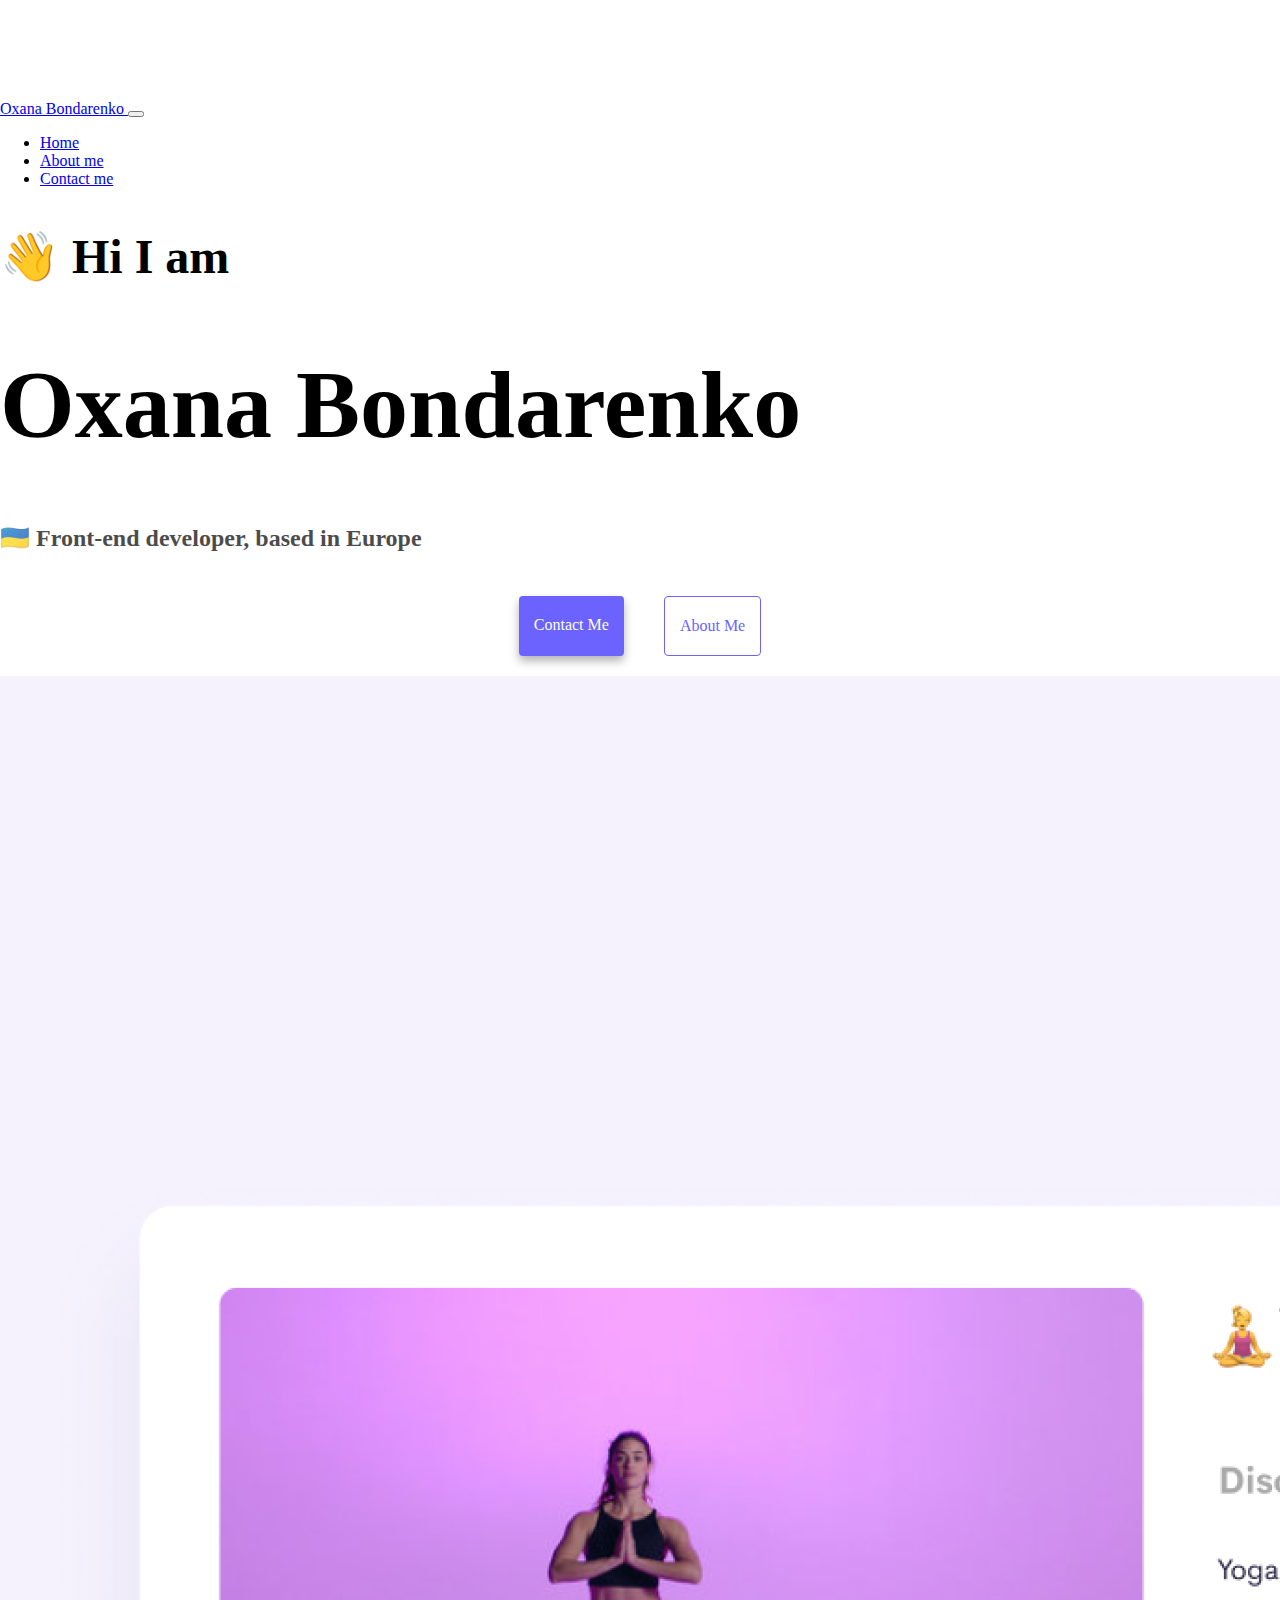
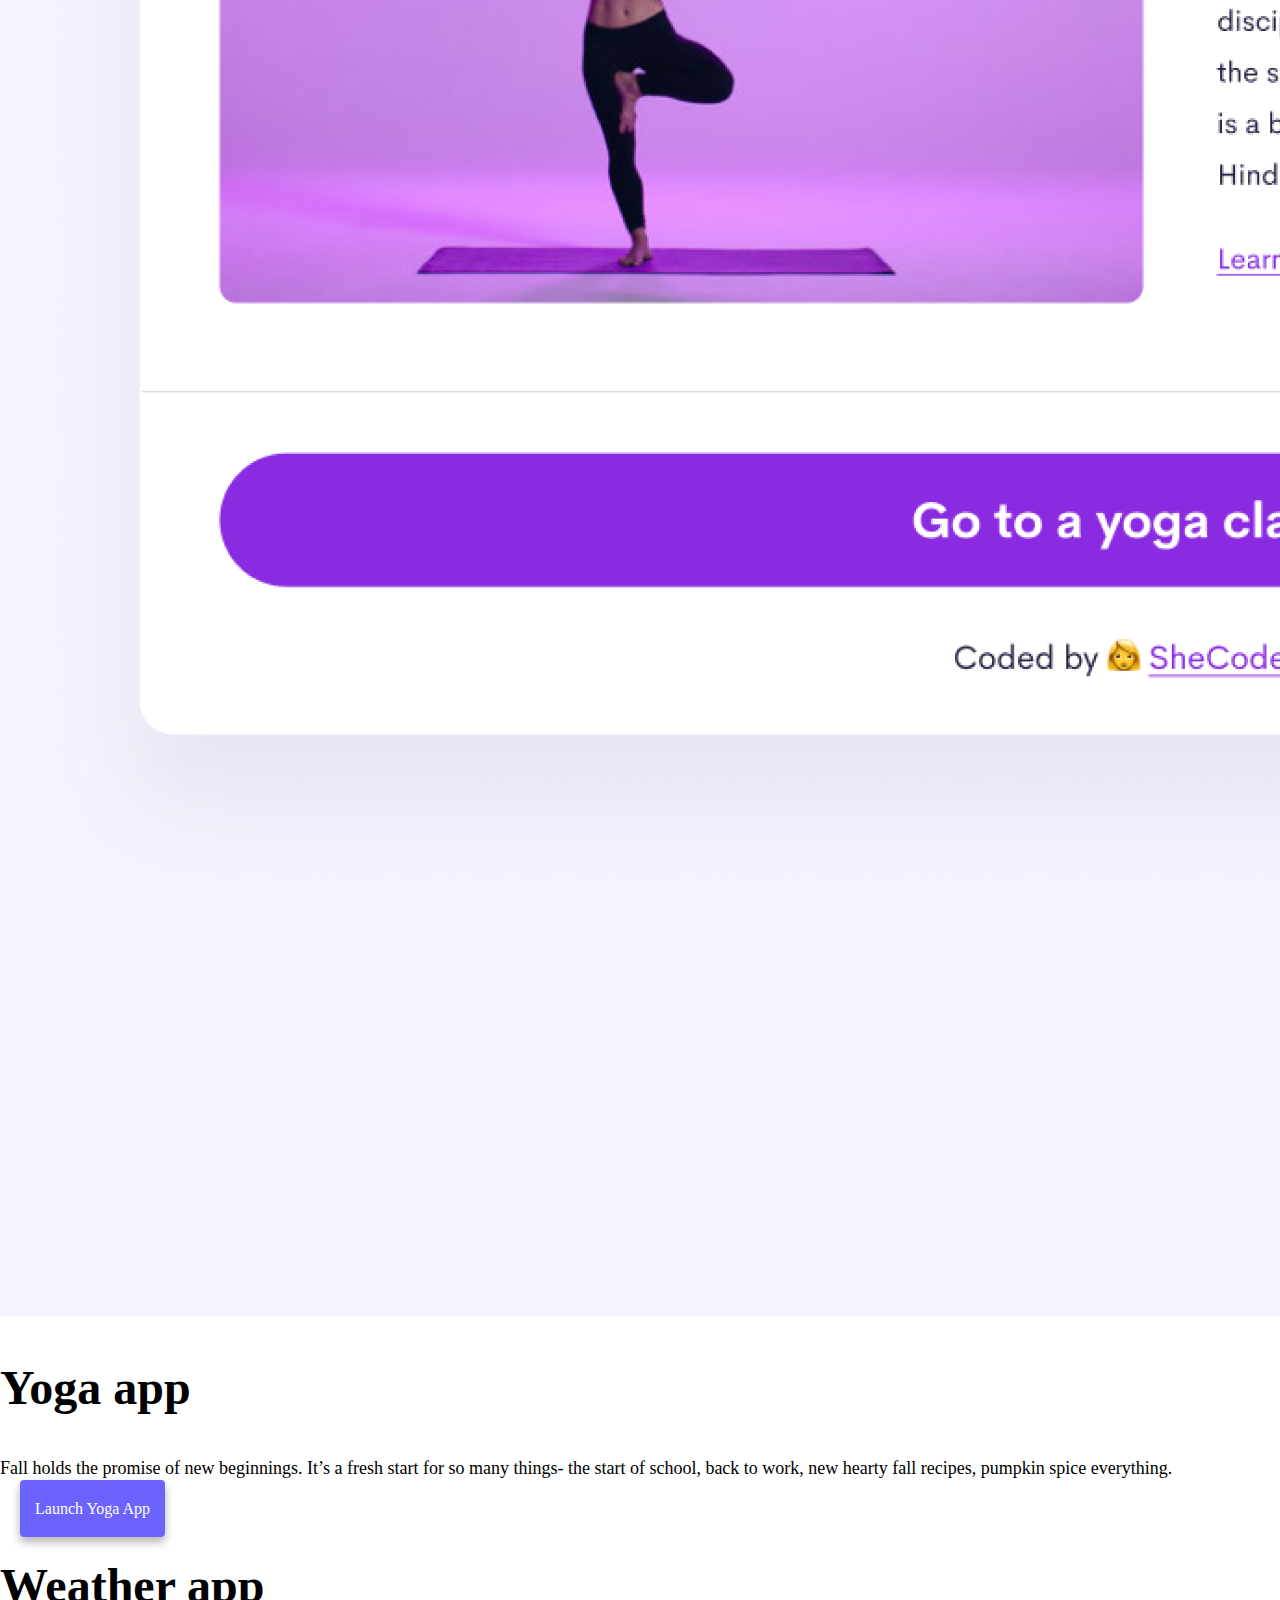
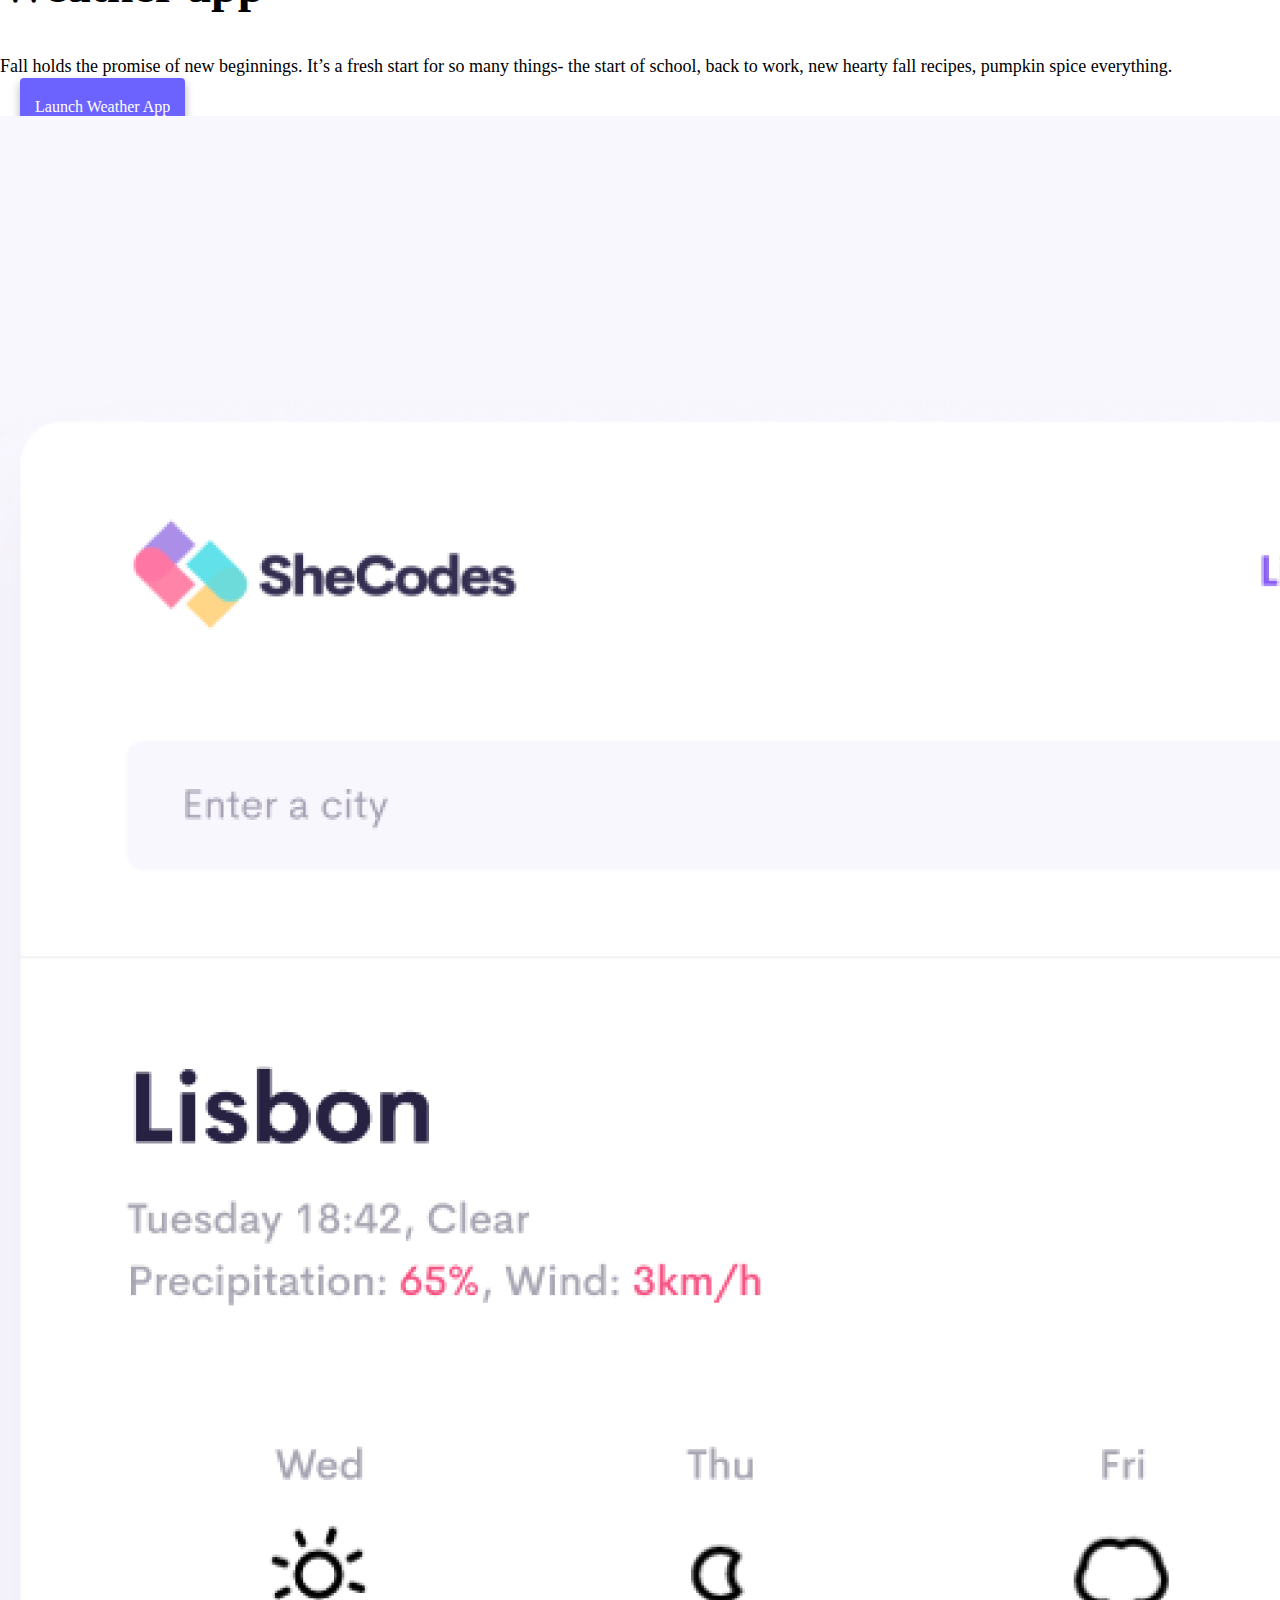
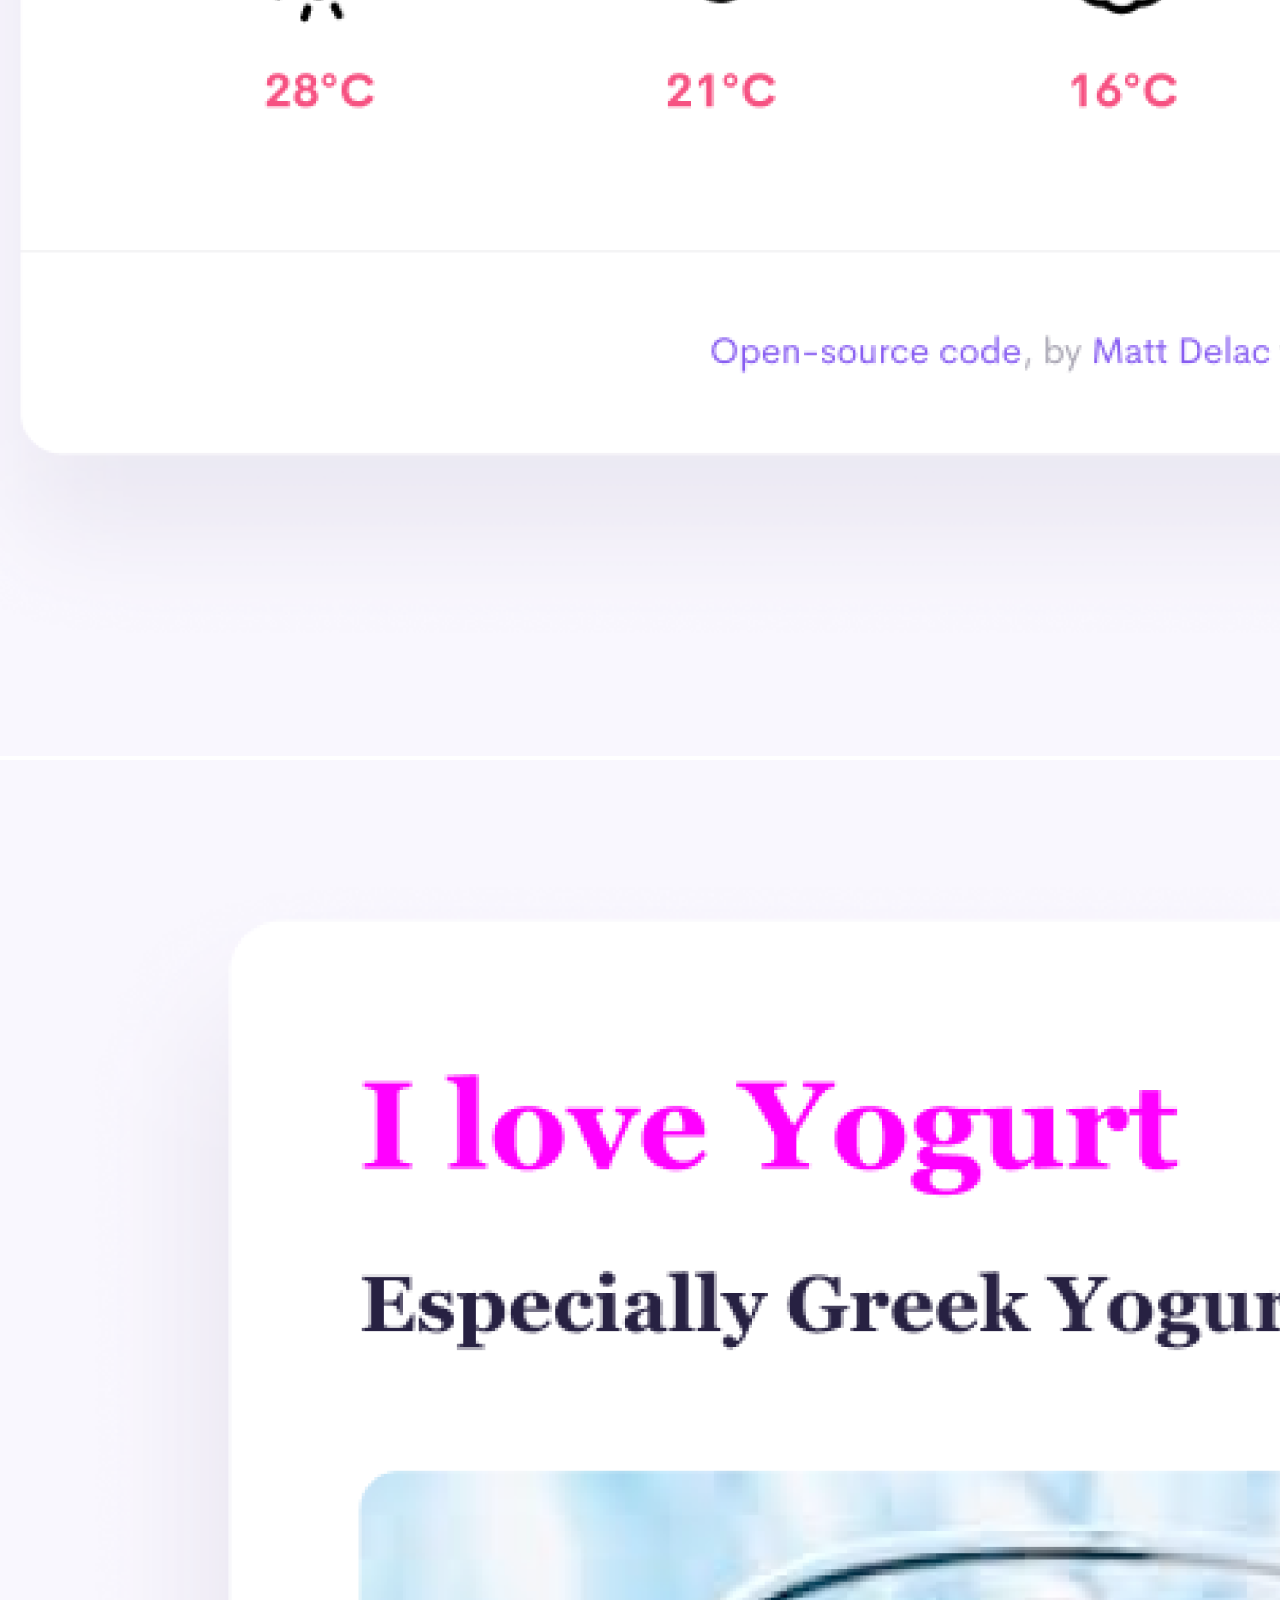
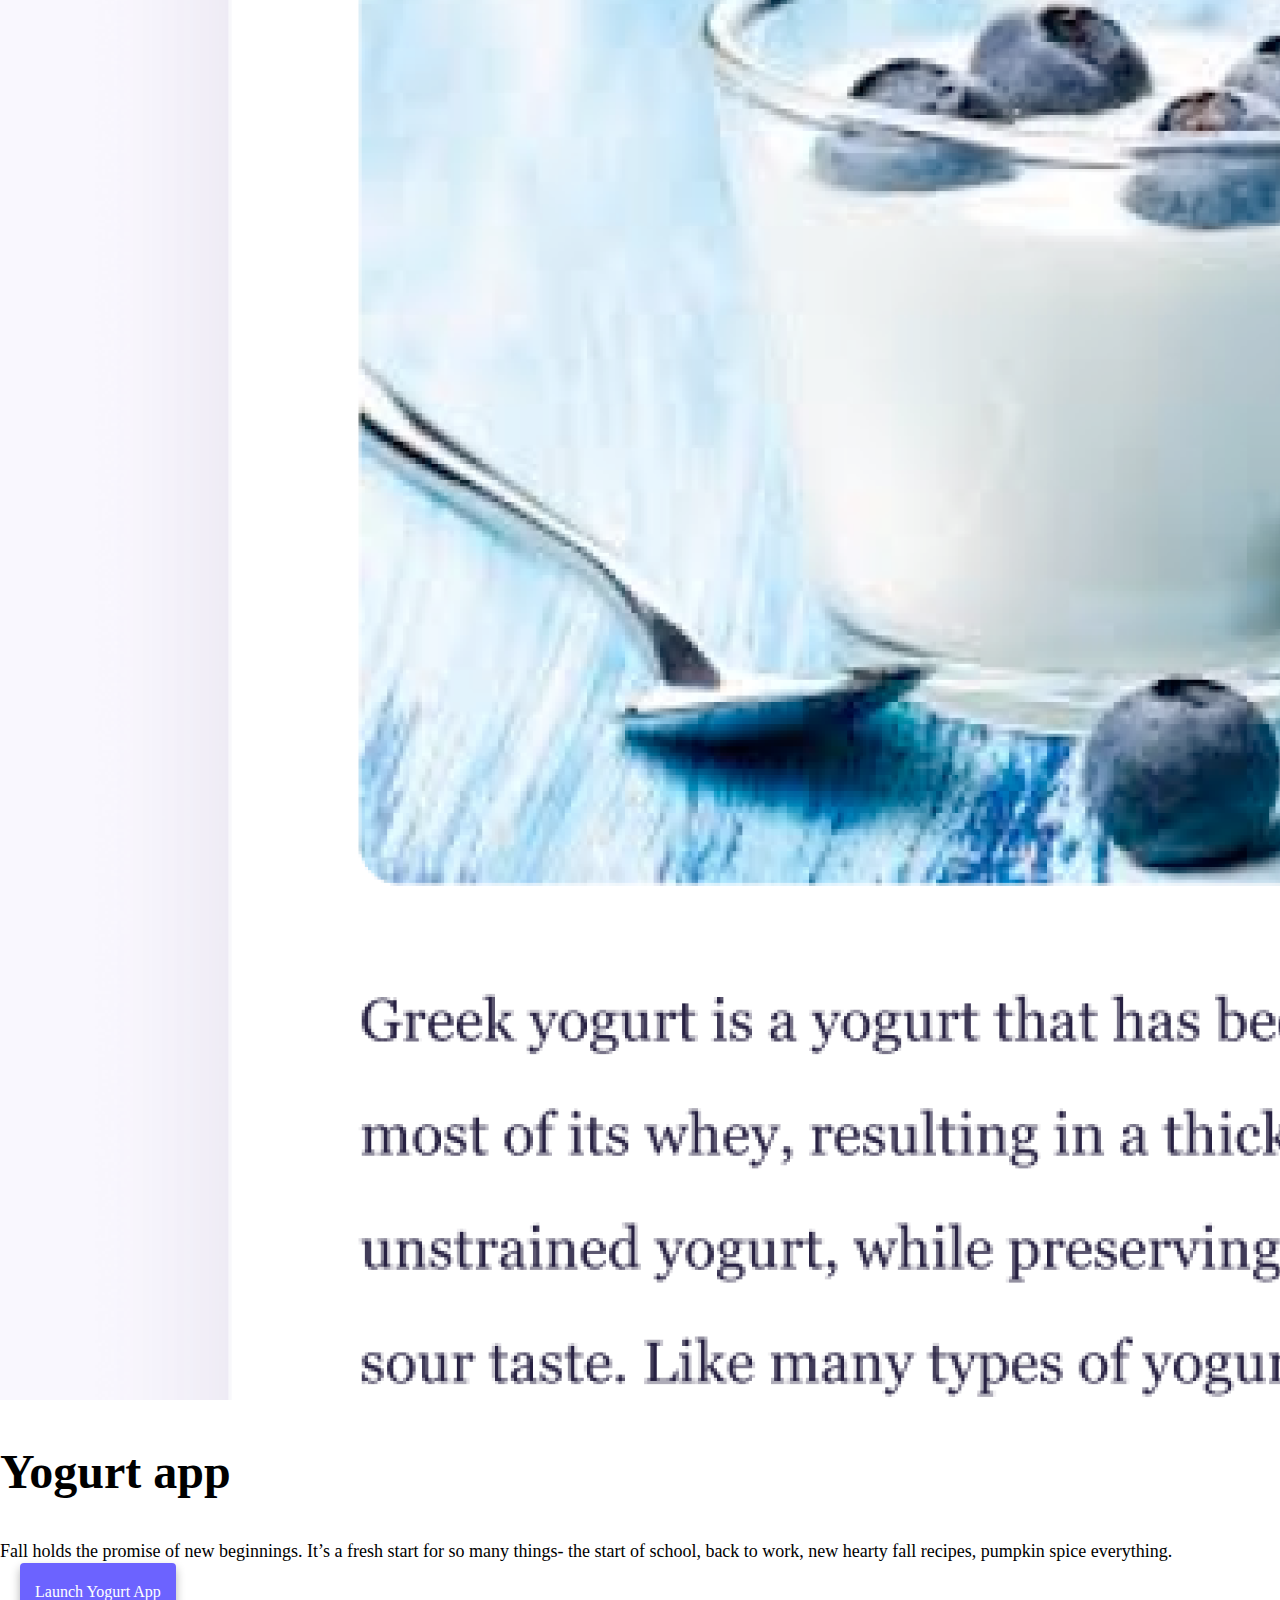
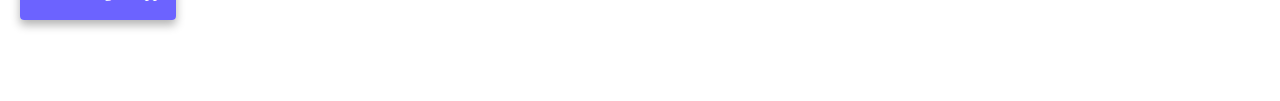
<file: index.html>
<!DOCTYPE html>
<html lang="en">
  <head>
    <meta charset="UTF-8" />
    <meta http-equiv="X-UA-Compatible" content="IE=edge" />
    <meta name="viewport" content="width=device-width, initial-scale=1.0" />
    <title>Front-end developer from Ukraine - KsushaBond.com</title>
    <meta
      name="description"
      content="Ksushabond is a front-end developer based in Europe, 
      check out her projects and contact her for job proposal"
    />

    <link
      href="https://cdn.jsdelivr.net/npm/bootstrap@5.2.2/dist/css/bootstrap.min.css"
      rel="stylesheet"
      integrity="sha384-Zenh87qX5JnK2Jl0vWa8Ck2rdkQ2Bzep5IDxbcnCeuOxjzrPF/et3URy9Bv1WTRi"
      crossorigin="anonymous"
    />
    <script
      src="https://cdn.jsdelivr.net/npm/bootstrap@5.2.2/dist/js/bootstrap.bundle.min.js"
      integrity="sha384-OERcA2EqjJCMA+/3y+gxIOqMEjwtxJY7qPCqsdltbNJuaOe923+mo//f6V8Qbsw3"
      crossorigin="anonymous"
    ></script>
    <link rel="stylesheet" href="/style.css" />
  </head>
  <body>
    <nav class="navbar navbar-expand-lg bg-light fixed-top">
      <div class="container-fluid">
        <a class="navbar-brand" href="/"> Oxana Bondarenko </a>

        <button
          class="navbar-toggler"
          type="button"
          data-bs-toggle="collapse"
          data-bs-target="#navbarNav"
          aria-controls="navbarNav"
          aria-expanded="false"
          aria-label="Toggle navigation"
        >
          <span class="navbar-toggler-icon"></span>
        </button>
        <div class="collapse navbar-collapse" id="navbarNav">
          <ul class="navbar-nav">
            <li class="nav-item">
              <a class="nav-link active" aria-current="page" href="/">Home</a>
            </li>
            <li class="nav-item">
              <a class="nav-link" href="/about.html">About me</a>
            </li>
            <li class="nav-item">
              <a class="nav-link" href="/about.html#contact">Contact me</a>
            </li>
          </ul>
        </div>
      </div>
    </nav>

    <h2 class="text-center mt-5">👋 Hi I am</h2>
    <h1 class="text-center">Oxana Bondarenko</h1>
    <h3 class="text-center">🇺🇦 Front-end developer, based in Europe</h3>
    <div class="navigation-links mt-5 mb-5">
      <a
        href="/about.html#contact"
        title="Contact KsushaBond.com"
        class="contact-link"
        >Contact me</a
      >
      <a href="/about.html" title="About Ksushabond" class="about-link"
        >About me</a
      >
    </div>
    <div class="container">
      <div class="row">
        <div class="col-sm-6">
          <img
            src="/images/yoga.png"
            alt="Yoga project"
            class="img-fluid rounded d-none d-sm-block"
          />
        </div>
        <div class="col-sm-6">
          <h2 class="mb-3">Yoga app</h2>
          <p>
            Fall holds the promise of new beginnings. It’s a fresh start for so
            many things- the start of school, back to work, new hearty fall
            recipes, pumpkin spice everything.
          </p>
          <div class="mt-5">
            <a href="#" title="Yoga app" class="paragraph-link"
              >Launch yoga app</a
            >
          </div>
        </div>
      </div>

      <div class="row mt-5">
        <div class="col-sm-6">
          <h2 class="mb-3">Weather app</h2>
          <p>
            Fall holds the promise of new beginnings. It’s a fresh start for so
            many things- the start of school, back to work, new hearty fall
            recipes, pumpkin spice everything.
          </p>
          <div class="mt-5">
            <a href="#" title="Weather app" class="paragraph-link"
              >Launch weather app</a
            >
          </div>
        </div>
        <div class="col-sm-6">
          <img
            src="/images/weather.png"
            alt="Weather project"
            class="img-fluid rounded d-none d-sm-block"
          />
        </div>
      </div>
      <div class="row mt-5 mb-5">
        <div class="col-sm-6">
          <img
            src="/images/yogurt.png"
            alt="Yogurt project"
            class="img-fluid rounded d-none d-sm-block"
          />
        </div>
        <div class="col-sm-6">
          <h2 class="mb-3">Yogurt app</h2>
          <p>
            Fall holds the promise of new beginnings. It’s a fresh start for so
            many things- the start of school, back to work, new hearty fall
            recipes, pumpkin spice everything.
          </p>

          <div class="mt-5">
            <a href="#" title="Yogurt app" class="paragraph-link"
              >Launch yogurt app</a
            >
          </div>
        </div>
      </div>
    </div>
  </body>
</html>
</file>
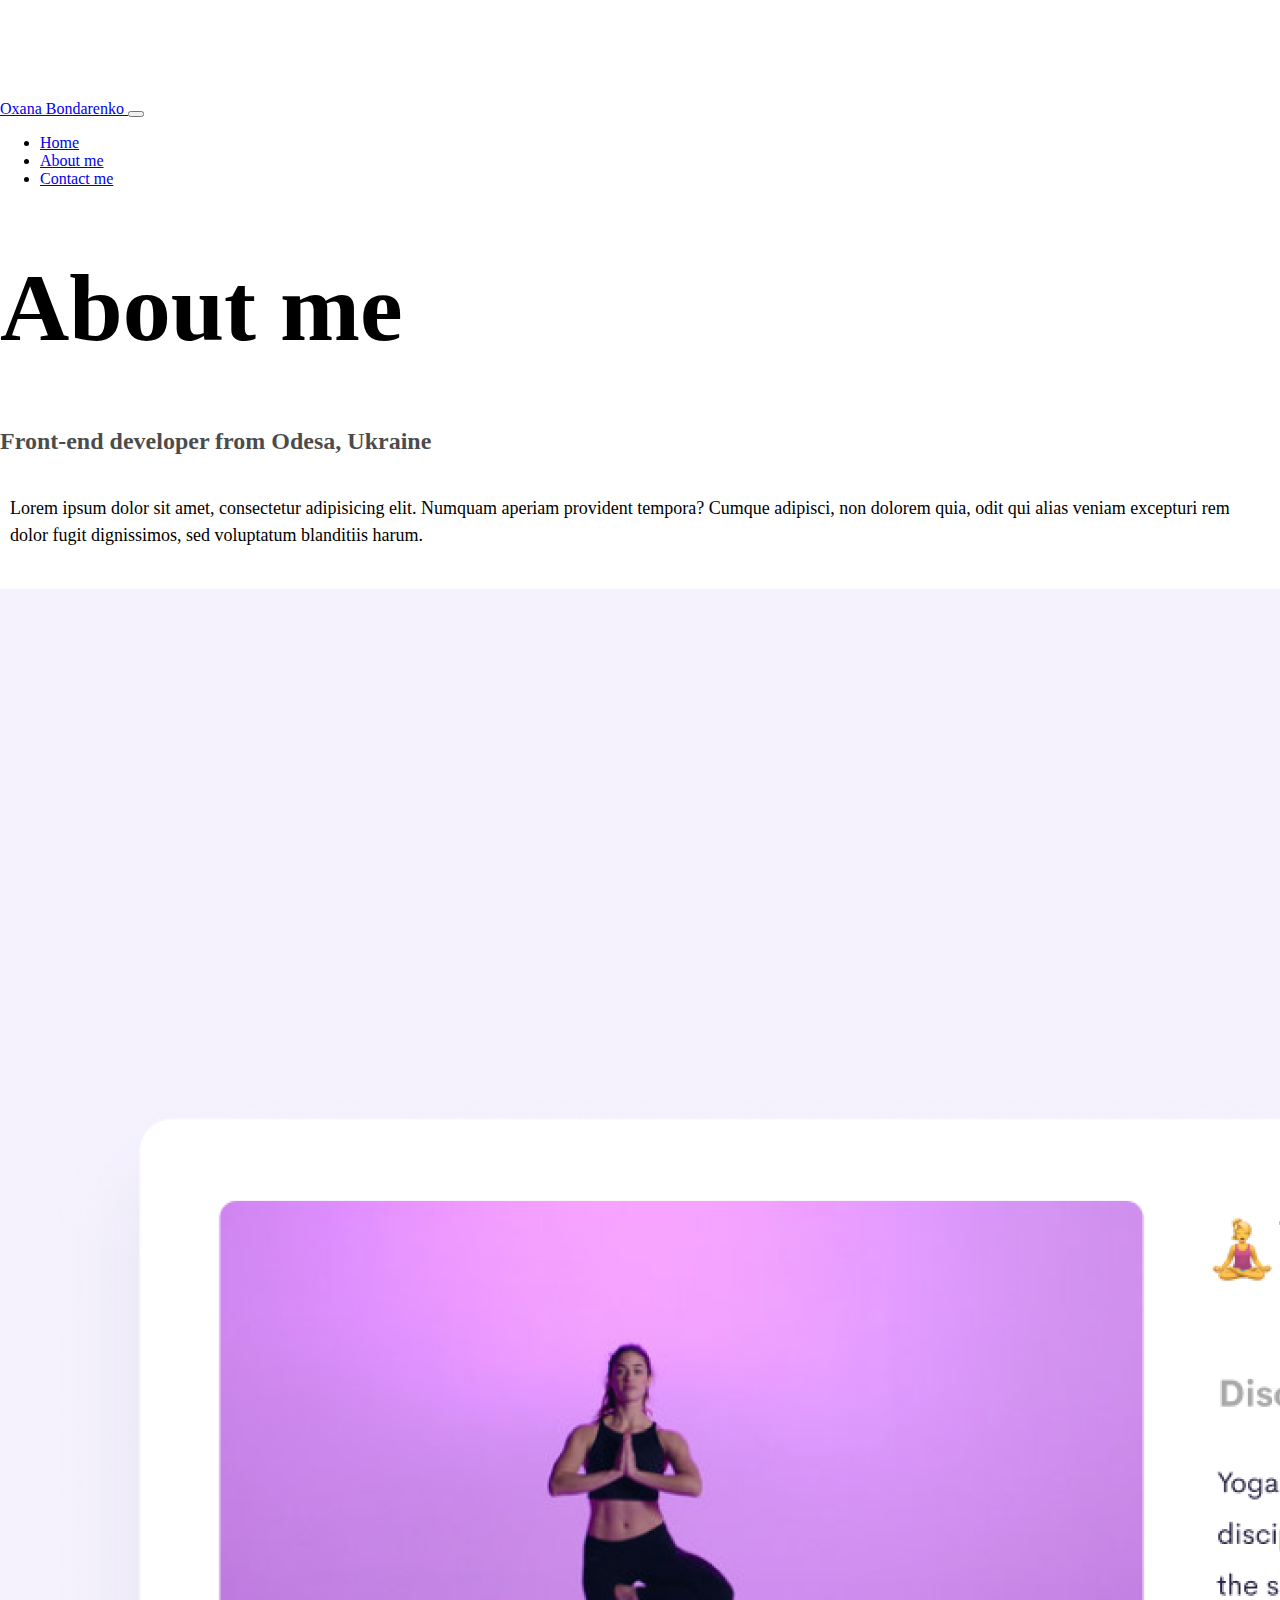
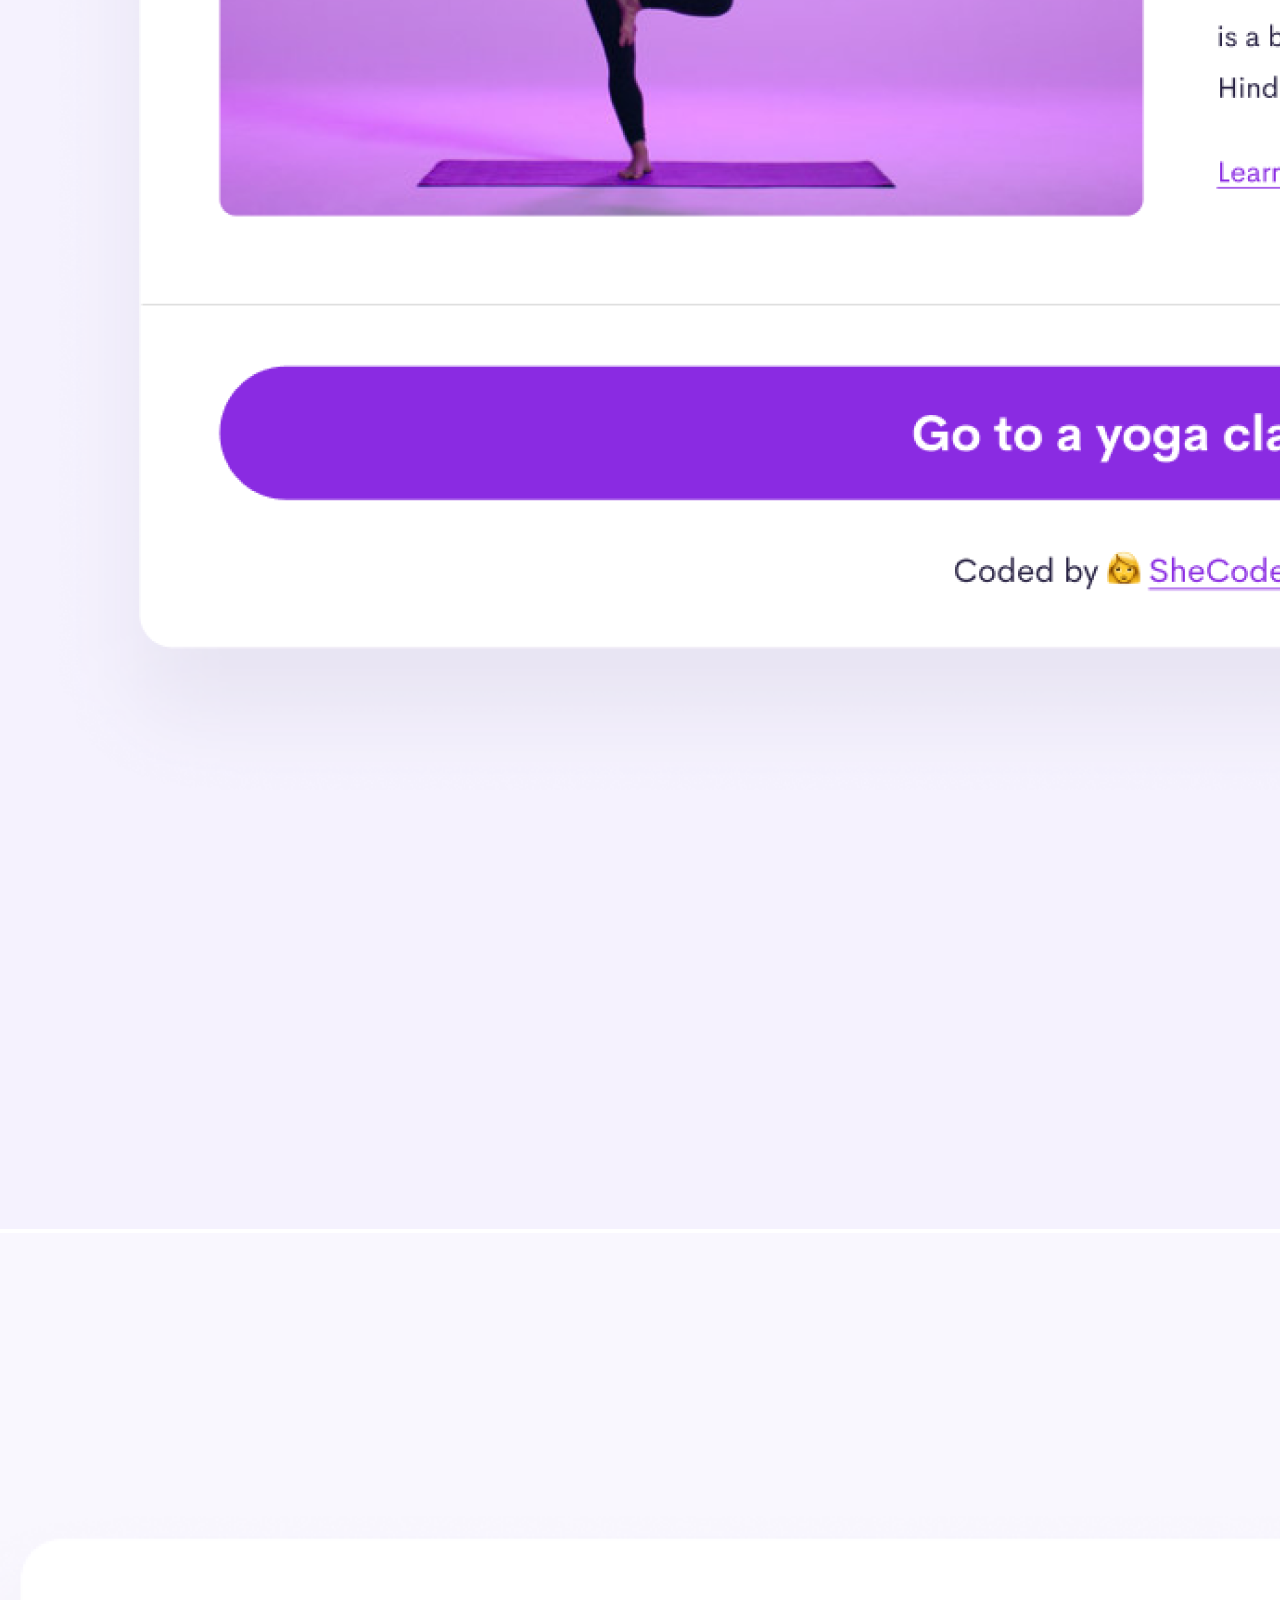
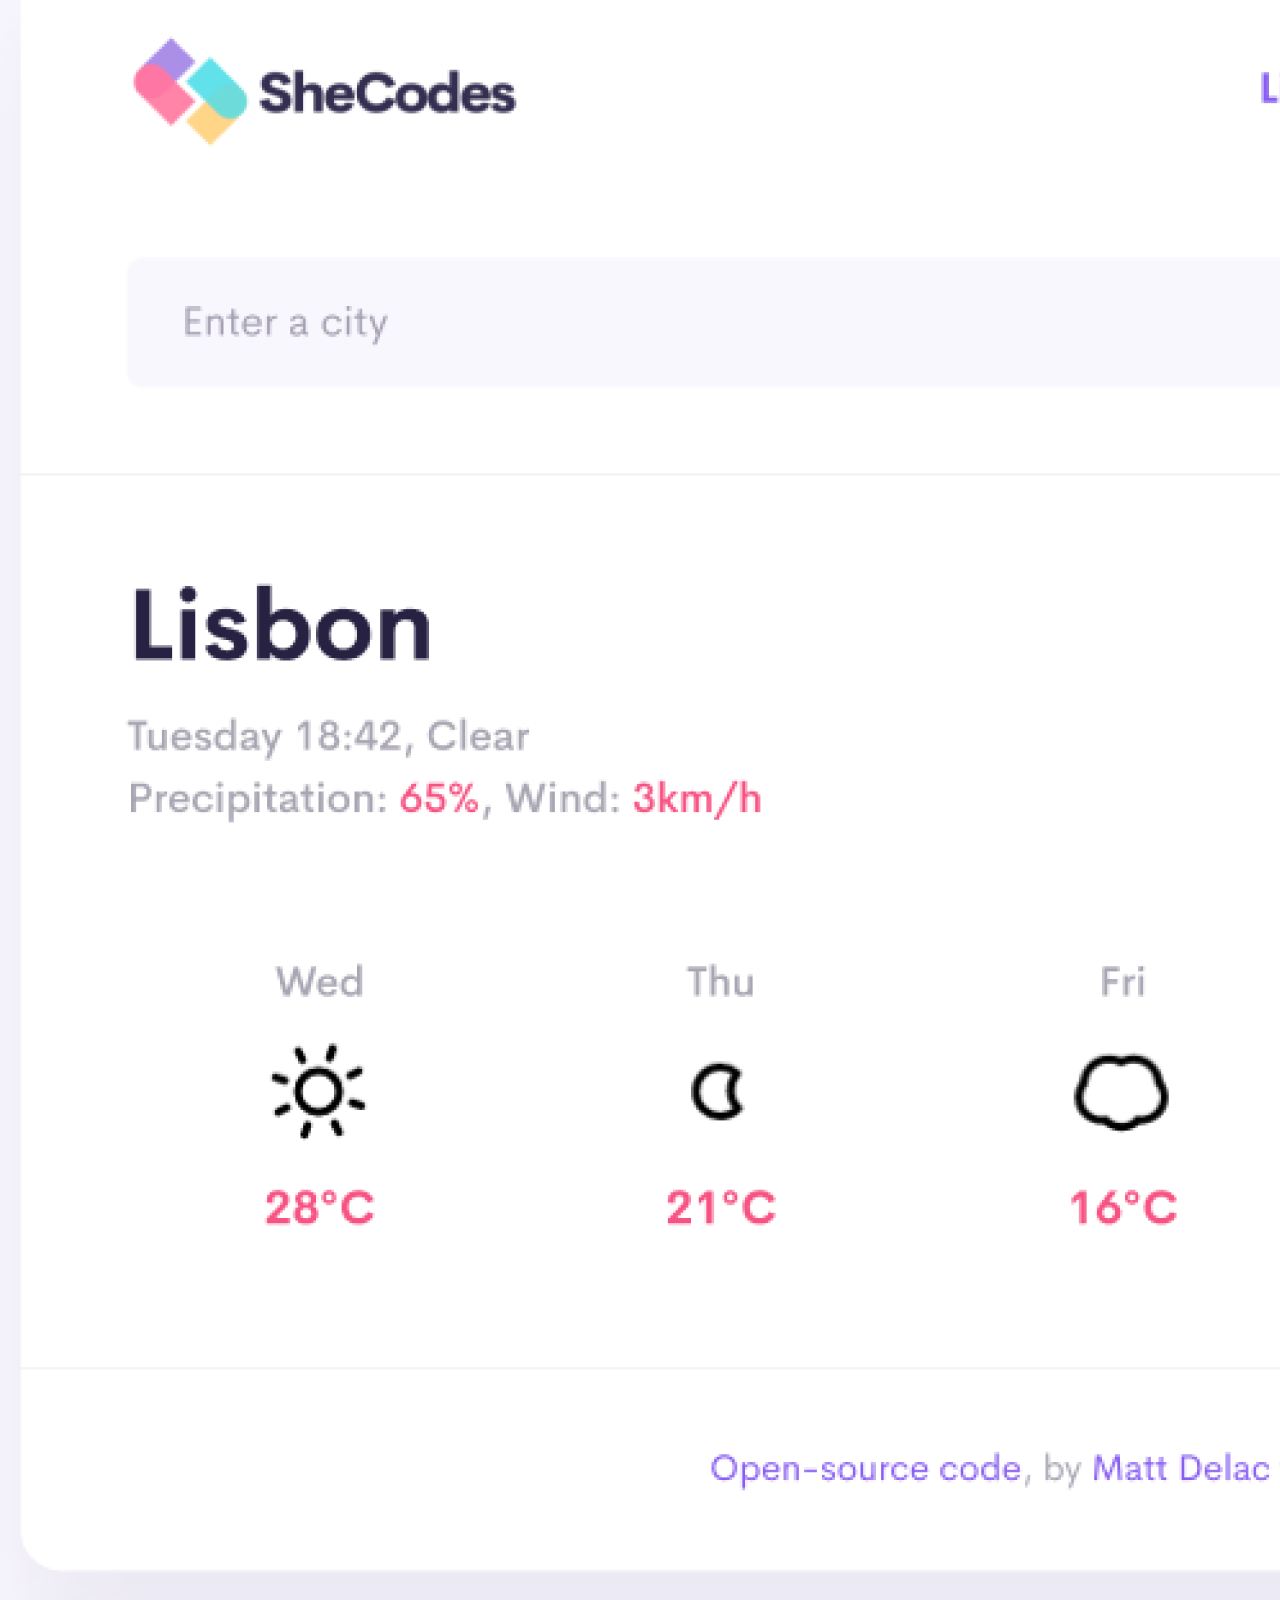
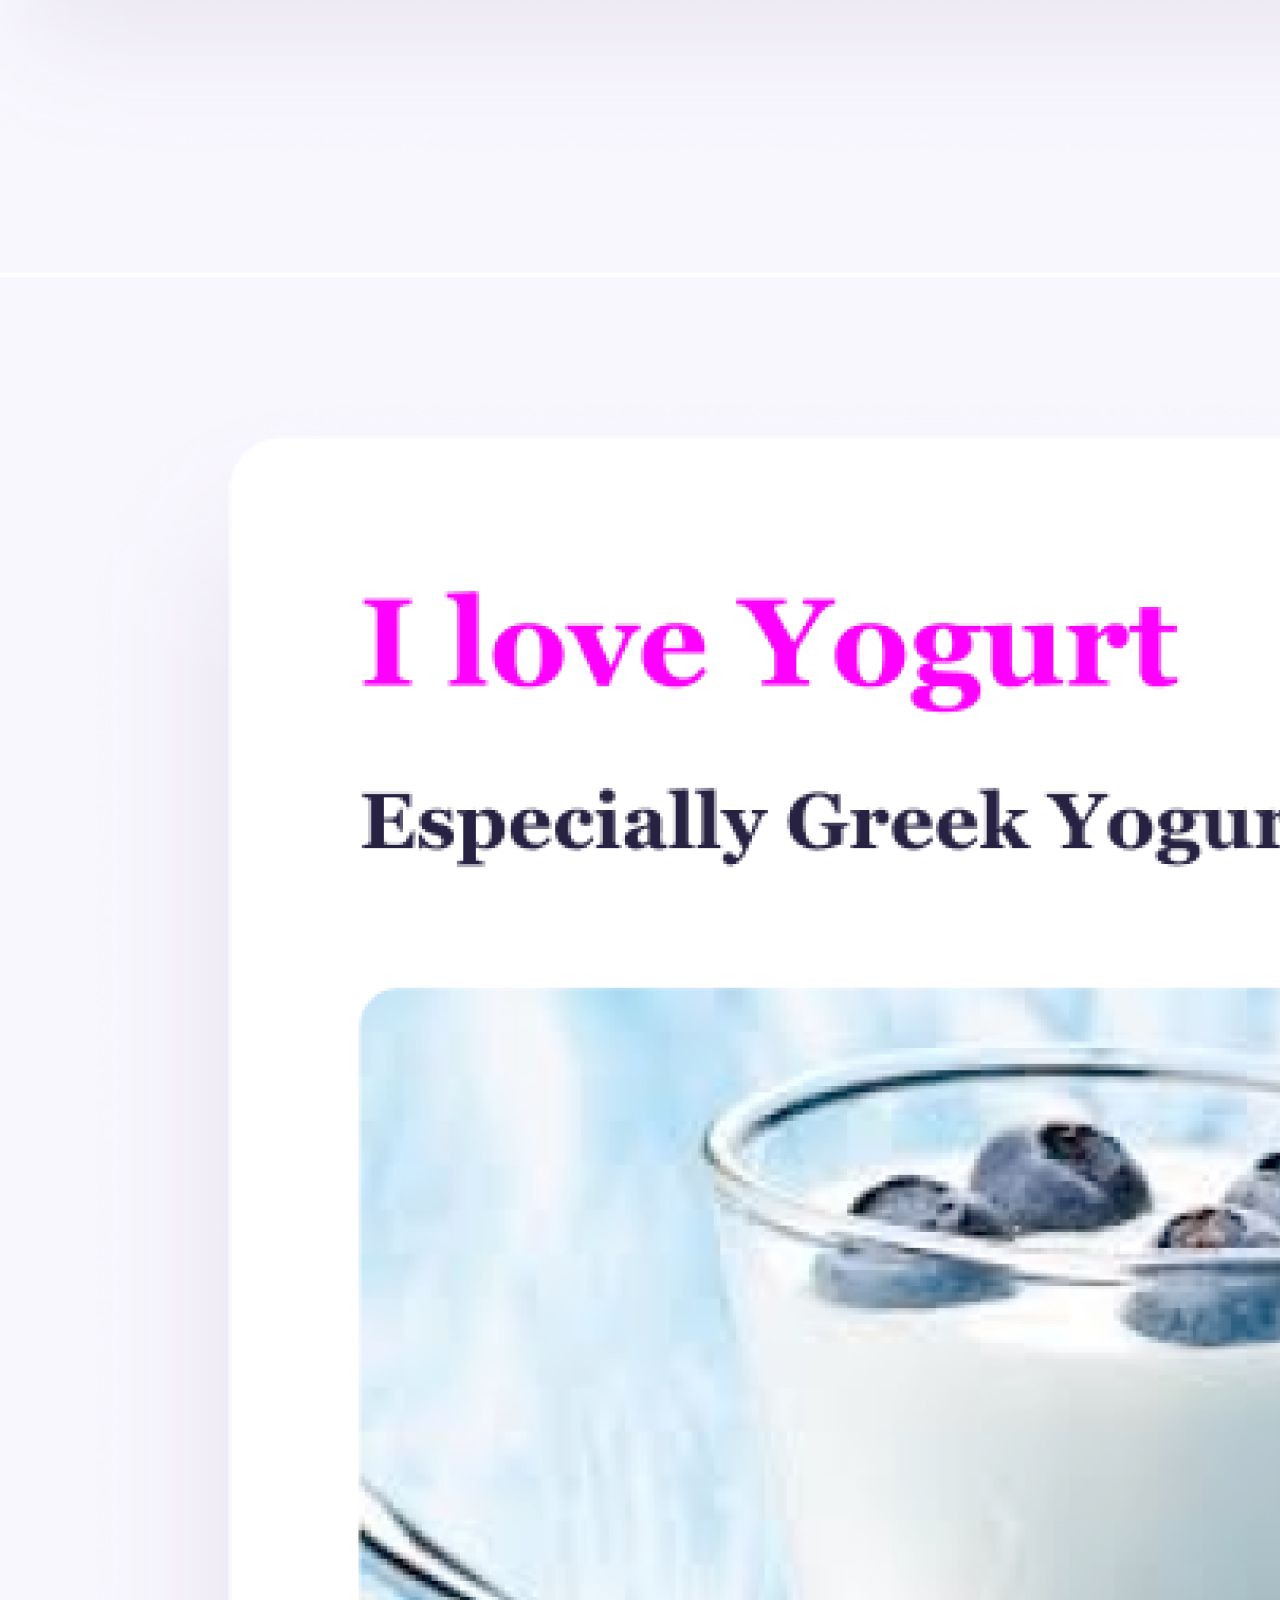
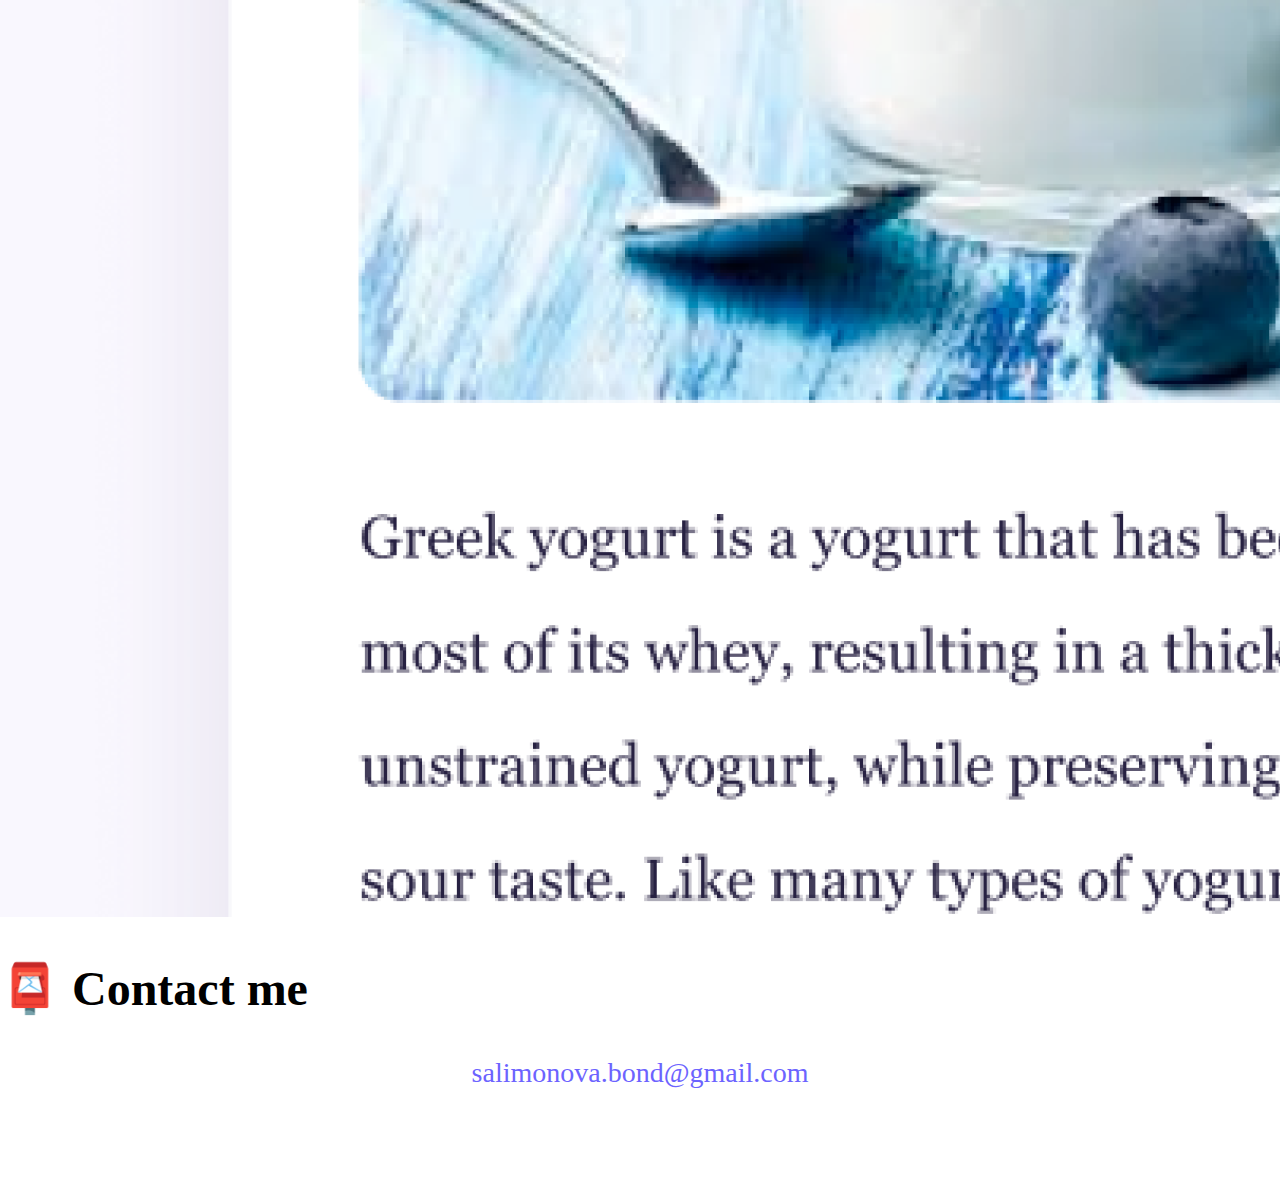
<file: about.html>
<!DOCTYPE html>
<html lang="en">
  <head>
    <meta charset="UTF-8" />
    <meta http-equiv="X-UA-Compatible" content="IE=edge" />
    <meta name="viewport" content="width=device-width, initial-scale=1.0" />

    <title>
      Front-end developer based in Europe, about me - KsushaBond.com
    </title>
    <meta
      name="description"
      content="Front-end developer and her projects.
    Check out Ksushabond's projects and contact her for job proposal"
    />

    <link
      href="https://cdn.jsdelivr.net/npm/bootstrap@5.2.2/dist/css/bootstrap.min.css"
      rel="stylesheet"
      integrity="sha384-Zenh87qX5JnK2Jl0vWa8Ck2rdkQ2Bzep5IDxbcnCeuOxjzrPF/et3URy9Bv1WTRi"
      crossorigin="anonymous"
    />
    <script
      src="https://cdn.jsdelivr.net/npm/bootstrap@5.2.2/dist/js/bootstrap.bundle.min.js"
      integrity="sha384-OERcA2EqjJCMA+/3y+gxIOqMEjwtxJY7qPCqsdltbNJuaOe923+mo//f6V8Qbsw3"
      crossorigin="anonymous"
    ></script>
    <link rel="stylesheet" href="/style.css" />
  </head>
  <body>
    <nav class="navbar navbar-expand-lg bg-light fixed-top">
      <div class="container-fluid">
        <a class="navbar-brand" href="/"> Oxana Bondarenko </a>

        <button
          class="navbar-toggler"
          type="button"
          data-bs-toggle="collapse"
          data-bs-target="#navbarNav"
          aria-controls="navbarNav"
          aria-expanded="false"
          aria-label="Toggle navigation"
        >
          <span class="navbar-toggler-icon"></span>
        </button>
        <div class="collapse navbar-collapse" id="navbarNav">
          <ul class="navbar-nav">
            <li class="nav-item">
              <a class="nav-link" aria-current="page" href="/">Home</a>
            </li>
            <li class="nav-item">
              <a class="nav-link active" href="/about.html">About me</a>
            </li>
            <li class="nav-item">
              <a class="nav-link" href="/about.html#contact">Contact me</a>
            </li>
          </ul>
        </div>
      </div>
    </nav>

    <h1 class="text-center mt-5">About me</h1>
    <h3 class="text-center">Front-end developer from Odesa, Ukraine</h3>
    <div class="about-paragraphs text-center">
      <p>
        Lorem ipsum dolor sit amet, consectetur adipisicing elit. Numquam
        aperiam provident tempora? Cumque adipisci, non dolorem quia, odit qui
        alias veniam excepturi rem dolor fugit dignissimos, sed voluptatum
        blanditiis harum.
      </p>
    </div>

    <div class="container">
      <div class="row">
        <div class="col-sm-4">
          <img
            src="/images/yoga.png"
            alt="Yoga project"
            class="img-fluid p-2 rounded shadow"
          />
        </div>

        <div class="col-sm-4">
          <img
            src="/images/weather.png"
            alt="Weather project"
            class="img-fluid p-2 rounded shadow"
          />
        </div>

        <div class="col-sm-4">
          <img
            src="/images/yogurt.png"
            alt="Yogurt project"
            class="img-fluid p-2 rounded shadow"
          />
        </div>
      </div>
    </div>

    <div id="contact" class="mt-5">
      <h2 class="text-center">📮 Contact me</h2>
      <a
        href="mailto:salimonova-bond@gmail.com"
        title="Contact Ksushabond.com"
        class="email-link"
      >
        salimonova.bond@gmail.com
      </a>
    </div>
  </body>
</html>
</file>
<file: style.css>
:root {
  --primary-color: #6c63ff;
  --secondary-color: #f5f2fe;
  --box-shadow: 0 5px 10px rgba(0, 0, 0, 0.3);
}

body {
  margin: 100px 0;
}

h1 {
  font-size: 96px;
}

h2 {
  font-size: 48px;
}

h3 {
  font-size: 24px;
  opacity: 0.7;
}

p {
  font-size: 18px;
  line-height: 1.5;
}

.navigation-links {
  display: flex;
  justify-content: center;
}

.contact-link,
.paragraph-link {
  margin: 20px;
  border-radius: 4px;
  padding: 20px 15px;
  text-decoration: none;
  text-transform: capitalize;
  background: var(--primary-color);
  box-shadow: var(--box-shadow);
  color: white;
}

.about-link {
  margin: 20px;
  border-radius: 4px;
  padding: 20px 15px;
  text-decoration: none;
  text-transform: capitalize;
  color: var(--primary-color);
  border: 1px solid var(--primary-color);
}

.homepage-link {
  color: var(--primary-color);
  text-align: center;
  display: block;
}

.about-paragraphs {
  display: flex;
  margin: 30px 0;
}

.about-paragraphs p {
  margin: 10px;
}

.email-link {
  display: flex;
  justify-content: center;
  color: var(--primary-color);
  font-size: 28px;
  text-decoration: none;
}

.email-link:hover {
  text-decoration: underline;
}
@media (max-width: 576px) {
  h1 {
    font-size: 48px;
  }
  h2 {
    text-align: center;
    font-size: 32px;
  }
  p,
  .paragraph-link {
    display: block;
    text-align: center;
  }
  h3.text-center {
    font-size: 20px;
  }
}
</file>
